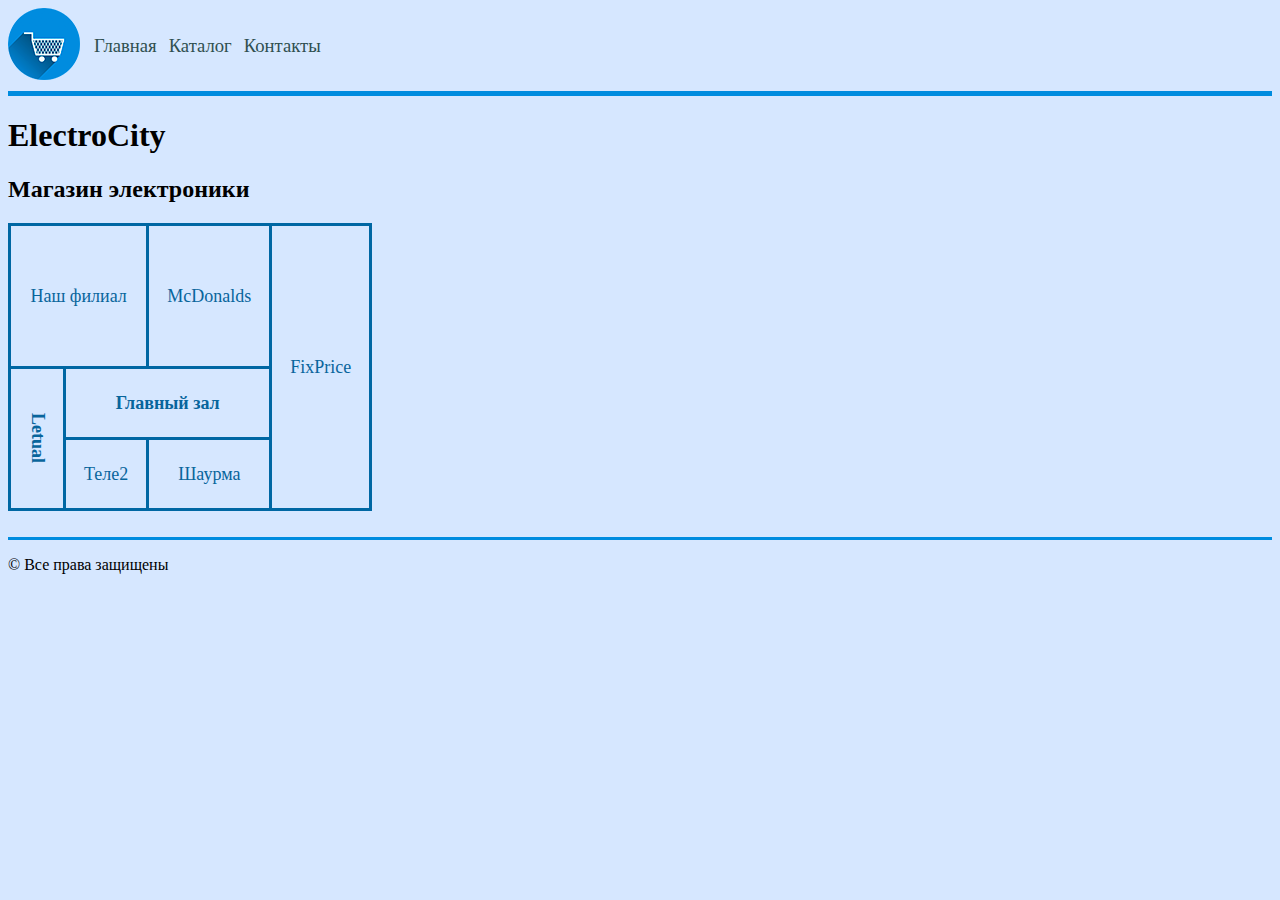
<file: index.html>
﻿<!DOCTYPE html>
<html lang="en">

<head>
    <meta charset="UTF-8">
    <title>Первый сайт</title>
    <link rel="stylesheet" type="text/css" href="style.css">
</head>

<body>
    <header>
        <div class="menu"> <img style="float:left;  margin-right:10px;" src="pictures/logo.png"> <a href="index.html">Главная</a> <a href="catalog.html">Каталог</a> <a href="contacts.html">Контакты</a> </div>
        <hr size=5 color=#008CDF>
    </header>
    <h1>ElectroCity</h1>
    <h2>Магазин электроники</h2>
    <table class="index_table">
        <tr>
            <td style="line-height: 5" colspan="2">Наш филиал</td>
            <td>McDonalds</td>
            <td rowspan="3">FixPrice</td>
        </tr>
        <tr>
            <th rowspan="2">Letual</th>
            <td style="font-weight: 600;" colspan="2">Главный зал</td>
        </tr>
        <tr>
            <td>Теле2</td>
            <td>Шаурма</td>
        </tr>
    </table>
    <br>
    <footer>
        <hr size=3 color=#008CDF>
        <p>&copy Все права защищены</p>
    </footer>
</body>

</html>
</file>
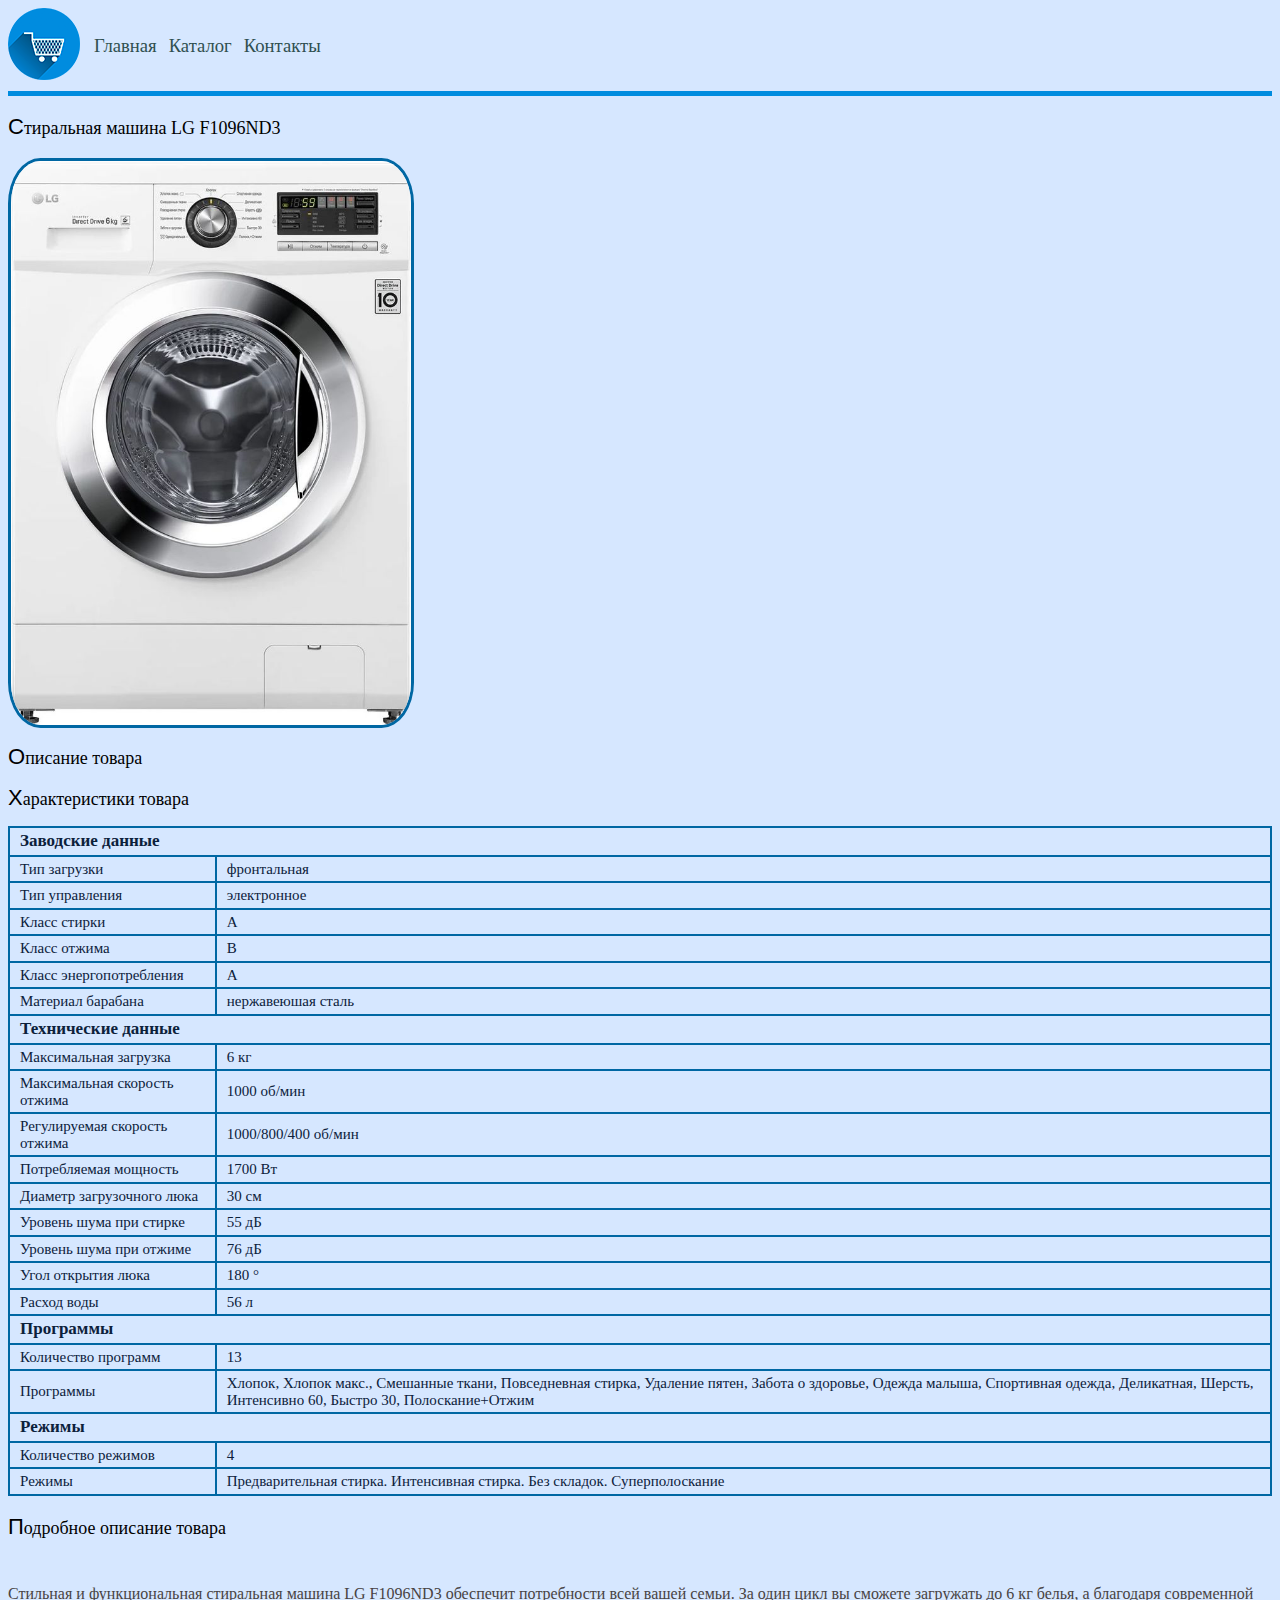
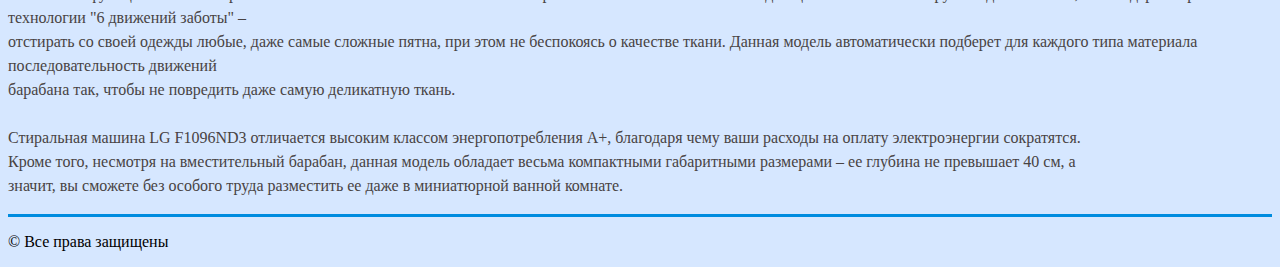
<file: 1.html>
﻿<!DOCTYPE html>
<html lang="en">

<head>
    <meta charset="UTF-8">
    <title>Стиральная машина</title>
    <link rel="stylesheet" type="text/css" href="style.css">
</head>

<body>
    <header>
        <div class="menu"> <img style="float:left;  margin-right:10px;" src="pictures/logo.png"> <a href="index.html">Главная</a> <a href="catalog.html">Каталог</a> <a href="contacts.html">Контакты</a> </div>
        <hr size=5 color=#008CDF>
    </header>
    <p class="descript_headers">Стиральная машина LG F1096ND3</p>
    <a href="pictures/pict1.png" target="_blank"><img src="pictures/pict1.png" class="descript_img"></a>
    <h1 class="descript_headers">Описание товара</h1>
    <h2 class="descript_headers">Характеристики товара</h2>
    <!--
        <ol class="descript_specifications">
            <li>Тип загрузки: фронтальная</li>
            <li>Тип управления: электронное</li>
            <li>Класс стирки: А </li>
            <li>Класс отжима: В</li>
            <li>Класс энергопотребления: А</li>
            <li>Материал барабана: нержавеюшая сталь</li>
            <li>Максимальная загрузка: 6 кг</li>
            <li>Максимальная скорость отжима: 1000 об/мин</li>
            <li>Регулируемая скорость отжима: 1000/800/400 об/мин</li>
            <li>Потребляемая мощность: 1700 Вт</li>
            <li>Диаметр загрузочного люка: 30 см</li>
            <li>Уровень шума при стирке: 55 дБ</li>
            <li>Уровень шума при отжиме: 76 дБ</li>
            <li>Угол открытия люка: 180 °</li>
            <li>Расход воды: 56 л</li>
            <li>Количество программ: 13</li>
            <li>Программы: Хлопок, Хлопок макс., Смешанные ткани, Повседневная стирка, Удаление пятен, Забота о здоровье, Одежда малыша, Спортивная одежда, Деликатная, Шерсть, Интенсивно 60, Быстро 30, Полоскание+Отжим</li>
            <li>Количество режимов: 4</li>
            <li>Режимы: Предварительная стирка. Интенсивная стирка. Без складок. Суперполоскание.</li>
        </ol>
        -->
    <table class="descript_table">
        <tr>
            <th colspan="2">Заводские данные</th>
        </tr>
        <tr>
            <td>Тип загрузки</td>
            <td>фронтальная</td>
        </tr>
        <tr>
            <td>Тип управления</td>
            <td>электронное</td>
        </tr>
        <tr>
            <td>Класс стирки</td>
            <td>А</td>
        </tr>
        <tr>
            <td>Класс отжима</td>
            <td>В</td>
        </tr>
        <tr>
            <td>Класс энергопотребления</td>
            <td>А</td>
        </tr>
        <tr>
            <td>Материал барабана</td>
            <td>нержавеюшая сталь</td>
        </tr>
        <tr>
            <th colspan="2">Технические данные</th>
        </tr>
        <tr>
            <td>Максимальная загрузка</td>
            <td>6 кг</td>
        </tr>
        <tr>
            <td>Максимальная скорость отжима</td>
            <td>1000 об/мин</td>
        </tr>
        <tr>
            <td>Регулируемая скорость отжима</td>
            <td>1000/800/400 об/мин</td>
        </tr>
        <tr>
            <td>Потребляемая мощность</td>
            <td>1700 Вт</td>
        </tr>
        <tr>
            <td>Диаметр загрузочного люка</td>
            <td>30 см</td>
        </tr>
        <tr>
            <td>Уровень шума при стирке</td>
            <td>55 дБ</td>
        </tr>
        <tr>
            <td>Уровень шума при отжиме</td>
            <td>76 дБ</td>
        </tr>
        <tr>
            <td>Угол открытия люка</td>
            <td>180 °</td>
        </tr>
        <tr>
            <td>Расход воды</td>
            <td>56 л</td>
        </tr>
        <tr>
            <th colspan="2">Программы</th>
        </tr>
        <tr>
            <td>Количество программ</td>
            <td>13</td>
        </tr>
        <tr>
            <td>Программы</td>
            <td>Хлопок, Хлопок макс., Смешанные ткани, Повседневная стирка, Удаление пятен, Забота о здоровье, Одежда малыша, Спортивная одежда, Деликатная, Шерсть, Интенсивно 60, Быстро 30, Полоскание+Отжим</td>
        </tr>
        <tr>
            <th colspan="2">Режимы</th>
        </tr>
        <tr>
            <td>Количество режимов</td>
            <td>4</td>
        </tr>
        <tr>
            <td>Режимы</td>
            <td>Предварительная стирка. Интенсивная стирка. Без складок. Суперполоскание</td>
        </tr>
    </table>
    <h3 class="descript_headers">Подробное описание товара</h3>
    <p class="descript_detail_text">
        <br />Стильная и функциональная стиральная машина LG F1096ND3 обеспечит потребности всей вашей семьи. За один цикл вы сможете загружать до 6 кг белья, а благодаря современной технологии "6 движений заботы" –
        <br />отстирать со своей одежды любые, даже самые сложные пятна, при этом не беспокоясь о качестве ткани. Данная модель автоматически подберет для каждого типа материала последовательность движений
        <br />барабана так, чтобы не повредить даже самую деликатную ткань.
        <br />
        <br />Стиральная машина LG F1096ND3 отличается высоким классом энергопотребления А+, благодаря чему ваши расходы на оплату электроэнергии сократятся.
        <br />Кроме того, несмотря на вместительный барабан, данная модель обладает весьма компактными габаритными размерами – ее глубина не превышает 40 см, а
        <br />значит, вы сможете без особого труда разместить ее даже в миниатюрной ванной комнате.
    </p>
    <footer>
        <hr size=3 color=#008CDF>
        <p>&copy Все права защищены</p>
    </footer>
</body>

    </html>
</file>
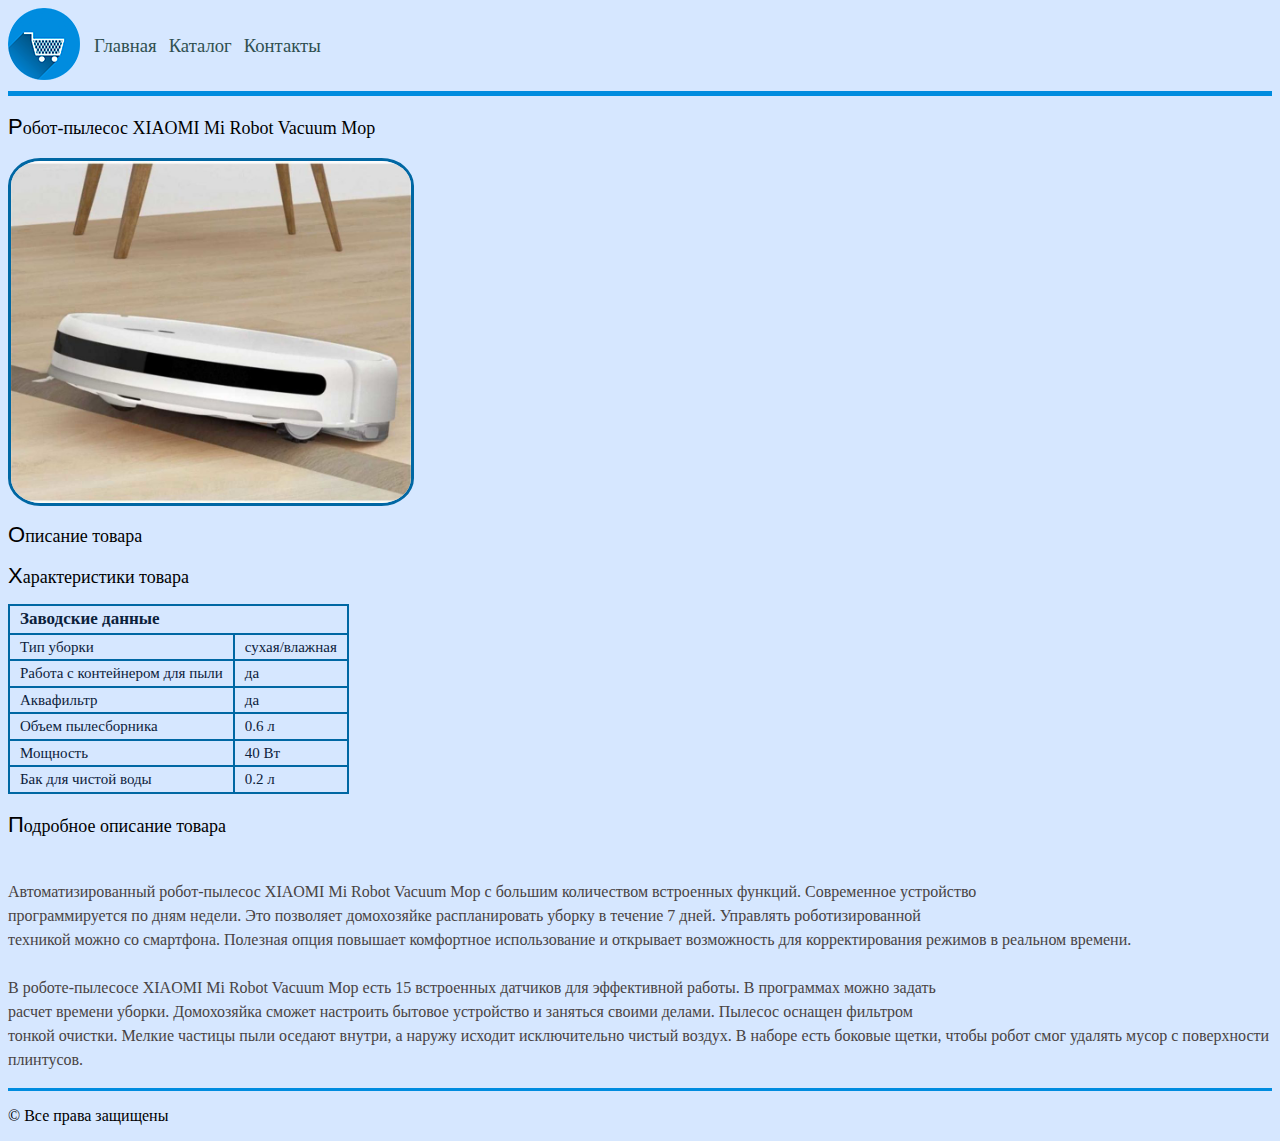
<file: 2.html>
﻿<!DOCTYPE html>
<html lang="en">

<head>
    <meta charset="UTF-8">
    <title>Робот-пылесос</title>
    <link rel="stylesheet" type="text/css" href="style.css">
</head>

<body>
    <header>
        <div class="menu"> <img style="float:left;  margin-right:10px;" src="pictures/logo.png"> <a href="index.html">Главная</a> <a href="catalog.html">Каталог</a> <a href="contacts.html">Контакты</a> </div>
        <hr size=5 color=#008CDF>
    </header>
    <p class="descript_headers">Робот-пылесос XIAOMI Mi Robot Vacuum Mop</p>
    <a href="pictures/pict2.png" target="_blank"><img src="pictures/pict2.png" class="descript_img"></a>
    <h1 class="descript_headers">Описание товара</h1>
    <h2 class="descript_headers">Характеристики товара</h2>
    <!--
        <ol class="descript_specifications">
            <li>Тип уборки: сухая/влажная</li>
            <li>Работа с контейнером для пыли: да</li>
            <li>Аквафильтр: да</li>
            <li>Объем пылесборника: 0.6 л</li>
            <li>Мощность: 40 Вт</li>
            <li>Бак для чистой воды: 0.2 л</li>
        </ol>
        -->
    <table class="descript_table">
        <tr>
            <th colspan="2">Заводские данные</th>
        </tr>
        <tr>
            <td>Тип уборки</td>
            <td>сухая/влажная</td>
        </tr>
        <tr>
            <td>Работа с контейнером для пыли</td>
            <td>да</td>
        </tr>
        <tr>
            <td>Аквафильтр</td>
            <td>да</td>
        </tr>
        <tr>
            <td>Объем пылесборника</td>
            <td>0.6 л</td>
        </tr>
        <tr>
            <td>Мощность</td>
            <td>40 Вт</td>
        </tr>
        <tr>
            <td>Бак для чистой воды</td>
            <td>0.2 л</td>
        </tr>
    </table>
    <h3 class="descript_headers">Подробное описание товара</h3>
    <p class="descript_detail_text">
        <br />Автоматизированный робот-пылесос XIAOMI Mi Robot Vacuum Mop с большим количеством встроенных функций. Современное устройство
        <br />программируется по дням недели. Это позволяет домохозяйке распланировать уборку в течение 7 дней. Управлять роботизированной
        <br />техникой можно со смартфона. Полезная опция повышает комфортное использование и открывает возможность для корректирования режимов в реальном времени.
        <br />
        <br />В роботе-пылесосе XIAOMI Mi Robot Vacuum Mop есть 15 встроенных датчиков для эффективной работы. В программах можно задать
        <br />расчет времени уборки. Домохозяйка сможет настроить бытовое устройство и заняться своими делами. Пылесос оснащен фильтром
        <br />тонкой очистки. Мелкие частицы пыли оседают внутри, а наружу исходит исключительно чистый воздух. В наборе есть боковые щетки, чтобы робот смог удалять мусор с поверхности плинтусов.
    </p>
    <footer>
        <hr size=3 color=#008CDF>
        <p>&copy Все права защищены</p>
    </footer>
</body>

    </html>
</file>
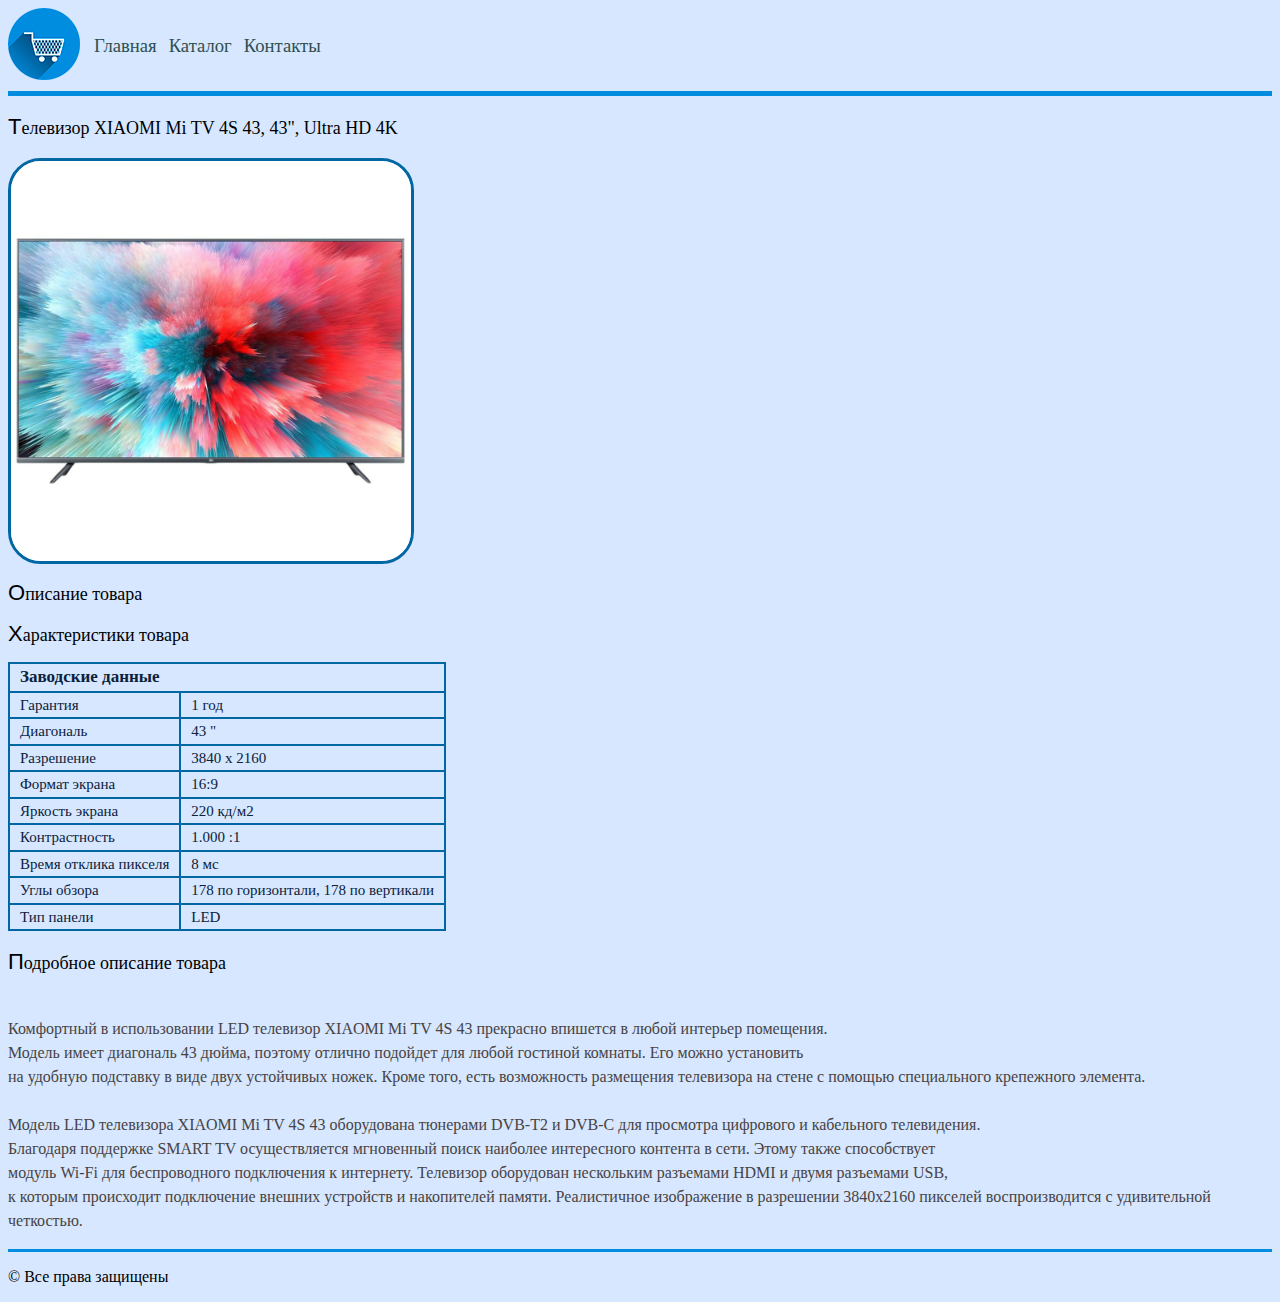
<file: 3.html>
﻿<!DOCTYPE html>
<html lang="en">

<head>
    <meta charset="UTF-8">
    <title>Телевизор</title>
    <link rel="stylesheet" type="text/css" href="style.css">
</head>

<body>
    <header>
        <div class="menu"> <img style="float:left;  margin-right:10px;" src="pictures/logo.png"> <a href="index.html">Главная</a> <a href="catalog.html">Каталог</a> <a href="contacts.html">Контакты</a> </div>
        <hr size=5 color=#008CDF>
    </header>
    <p class="descript_headers">Телевизор XIAOMI Mi TV 4S 43, 43", Ultra HD 4K</p>
    <a href="pictures/pict3.png" target="_blank"><img src="pictures/pict3.png" class="descript_img"></a>
    <h1 class="descript_headers">Описание товара</h1>
    <h2 class="descript_headers">Характеристики товара</h2>
    <!--
        <ol class="descript_specifications">
            <li>Гарантия 1 год</li>
            <li>Диагональ: 43 "</li>
            <li>Разрешение: 3840 x 2160</li>
            <li>Формат экрана: 16:9</li>
            <li>Яркость экрана: 220 кд/м2</li>
            <li>Контрастность: 1.000 :1</li>
            <li>Время отклика пикселя: 8 мс</li>
            <li>Углы обзора: 178 по горизонтали, 178 по вертикали</li>
            <li>Тип панели: LED</li>
        </ol>
        -->
    <table class="descript_table">
        <tr>
            <th colspan="2">Заводские данные</th>
        </tr>
        <tr>
            <td>Гарантия</td>
            <td>1 год</td>
        </tr>
        <tr>
            <td>Диагональ</td>
            <td>43 "</td>
        </tr>
        <tr>
            <td>Разрешение</td>
            <td>3840 x 2160</td>
        </tr>
        <tr>
            <td>Формат экрана</td>
            <td>16:9</td>
        </tr>
        <tr>
            <td>Яркость экрана</td>
            <td>220 кд/м2</td>
        </tr>
        <tr>
            <td>Контрастность</td>
            <td>1.000 :1</td>
        </tr>
        <tr>
            <td>Время отклика пикселя</td>
            <td>8 мс</td>
        </tr>
        <tr>
            <td>Углы обзора</td>
            <td>178 по горизонтали, 178 по вертикали</td>
        </tr>
        <tr>
            <td>Тип панели</td>
            <td>LED</td>
        </tr>
    </table>
    <h3 class="descript_headers">Подробное описание товара</h3>
    <p class="descript_detail_text">
        <br />Комфортный в использовании LED телевизор XIAOMI Mi TV 4S 43 прекрасно впишется в любой интерьер помещения.
        <br />Модель имеет диагональ 43 дюйма, поэтому отлично подойдет для любой гостиной комнаты. Его можно установить
        <br />на удобную подставку в виде двух устойчивых ножек. Кроме того, есть возможность размещения телевизора на стене с помощью специального крепежного элемента.
        <br />
        <br />Модель LED телевизора XIAOMI Mi TV 4S 43 оборудована тюнерами DVB-T2 и DVB-С для просмотра цифрового и кабельного телевидения.
        <br />Благодаря поддержке SMART TV осуществляется мгновенный поиск наиболее интересного контента в сети. Этому также способствует
        <br />модуль Wi-Fi для беспроводного подключения к интернету. Телевизор оборудован нескольким разъемами HDMI и двумя разъемами USB,
        <br />к которым происходит подключение внешних устройств и накопителей памяти. Реалистичное изображение в разрешении 3840x2160 пикселей воспроизводится с удивительной четкостью.
    </p>
    <footer>
        <hr size=3 color=#008CDF>
        <p>&copy Все права защищены</p>
    </footer>
</body>

    </html>
</file>
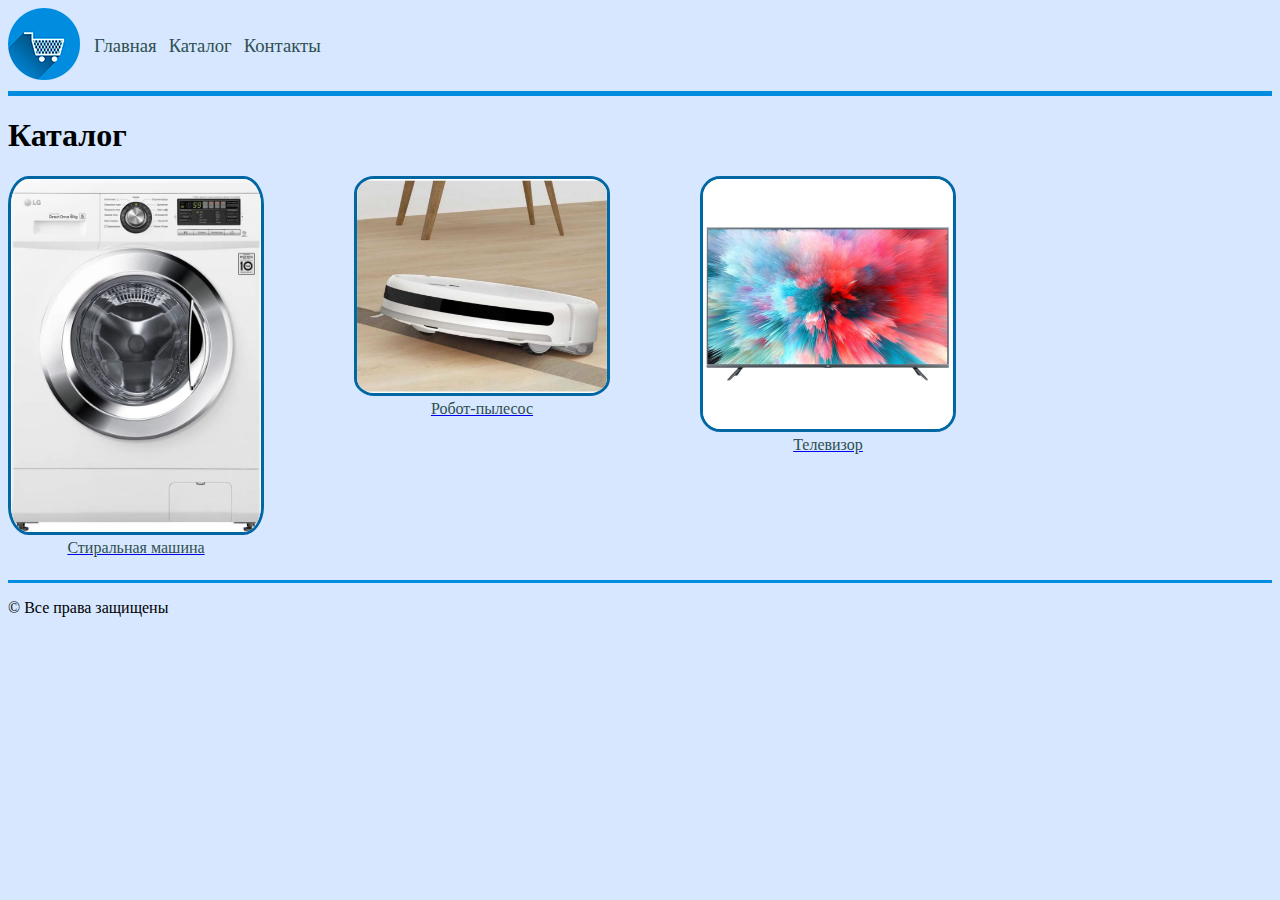
<file: catalog.html>
﻿<!DOCTYPE html>
<html lang="en">

<head>
    <meta charset="UTF-8">
    <title>Каталог</title>
    <link rel="stylesheet" type="text/css" href="style.css">
</head>

<body>
    <header>
        <div class="menu"> <img style="float:left;  margin-right:10px;" src="pictures/logo.png"> <a href="index.html">Главная</a> <a href="catalog.html">Каталог</a> <a href="contacts.html">Контакты</a> </div>
        <hr size=5 color=#008CDF>
    </header>

    <h1>Каталог</h1>
    <article>
        <figure>
            <a href="1.html">
                <img src="pictures/pict1.png" class="catalog_img">
                <figcaption>Стиральная машина</figcaption>
            </a>
        </figure>
        <figure>
            <a href="2.html">
                <img src="pictures/pict2.png" class="catalog_img">
                <figcaption>Робот-пылесос</figcaption>
            </a>
        </figure>
        <figure>
            <a href="3.html">
                <img src="pictures/pict3.png" class="catalog_img">
                <figcaption>Телевизор</figcaption>
            </a>
        </figure>
    </article>
    <br><br><br><br><br><br><br><br><br><br><br><br><br><br><br><br><br><br><br><br><br><br>
    <footer>
        <hr size=3 color=#008CDF>
        <p>&copy Все права защищены</p>
    </footer>
</body>

</html>
</file>
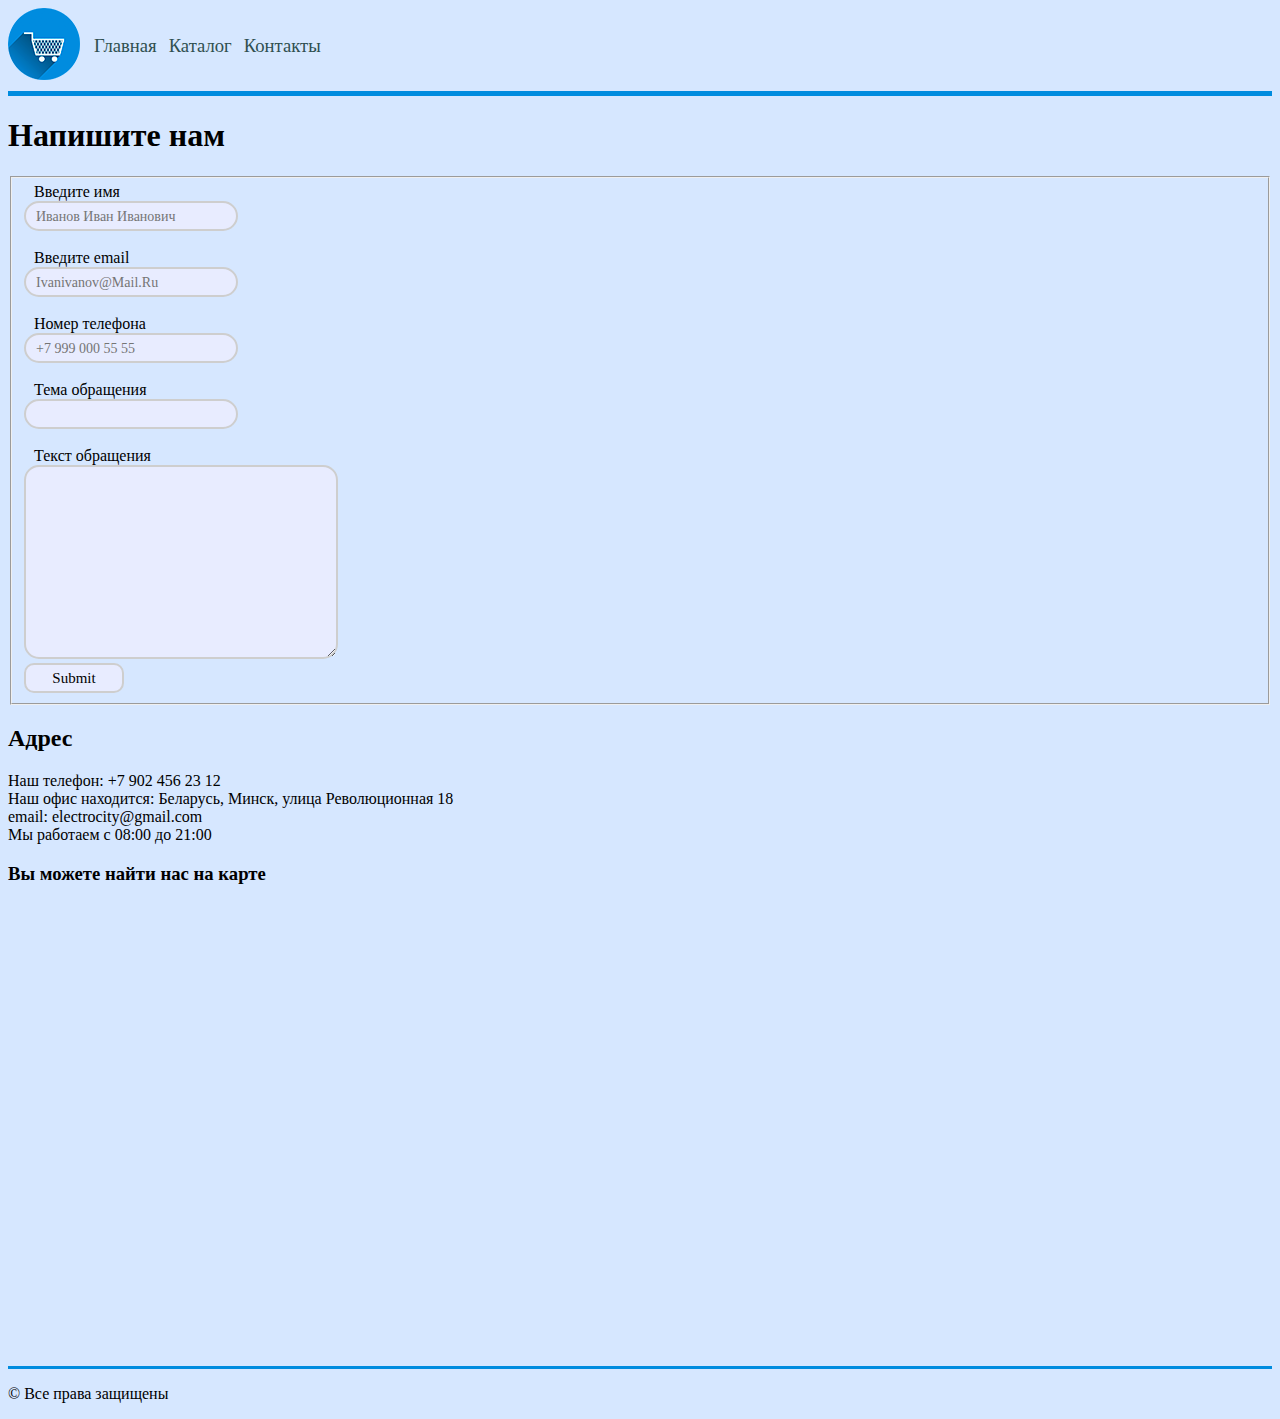
<file: contacts.html>
﻿<!DOCTYPE html>
<html lang="en">

<head>
    <meta charset="UTF-8">
    <title>Контакты</title>
    <link rel="stylesheet" type="text/css" href="style.css">
</head>

<body> <header>
    <div class="menu"> <img style="float:left;  margin-right:10px;" src="pictures/logo.png"> <a href="index.html">Главная</a> <a href="catalog.html">Каталог</a> <a href="contacts.html">Контакты</a> </div>
    <hr size=5 color=#008CDF>
</header>
    <h1>Напишите нам</h1>
    <form action="#">
        <fieldset>
            <label for="name"> Введите имя</label>
            <br>
            <input type="text" id="name" placeholder="Иванов Иван Иванович" maxlength="10" minlength="2" autocomplete="off" required>
            <br>
            <br>
            <label for="email">Введите email</label>
            <br>
            <input type="email" id="email" placeholder="ivanivanov@mail.ru" required>
            <br>
            <br>
            <label for="phone">Номер телефона</label>
            <br>
            <input type="tel" id="phone" placeholder="+7 999 000 55 55" autocomplete="off">
            <br>
            <br>
            <label for="theme">Тема обращения</label>
            <br>
            <input type="text" id="theme" autocomplete="off" required>
            <br>
            <br>
            <label>Текст обращения</label>
            <br>
            <textarea id="area" cols="50" rows="10" name="text" required></textarea>
            <br>
            <input type="submit" id="send">
        </fieldset>
    </form>
    <h2>Адрес</h2>
    <p>
        Наш телефон: +7 902 456 23 12
        <br>Наш офис находится: Беларусь, Минск, улица Революционная 18
        <br>email: electrocity@gmail.com
        <br>Мы работаем с 08:00 до 21:00
    </p>
    <h3>Вы можете найти нас на карте</h3>
    <iframe src="https://www.google.com/maps/embed?pb=!1m14!1m8!1m3!1d146.91473187843266!2d27.55151771595976!3d53.902678554831695!3m2!1i1024!2i768!4f13.1!3m3!1m2!1s0x46dbcfebc43e5495%3A0x634984e1150547d9!2z0YPQu9C40YbQsCDQoNC10LLQvtC70Y7RhtC40L7QvdC90LDRjyAxOCwg0JzQuNC90YHQuiwg0JHQtdC70LDRgNGD0YHRjA!5e0!3m2!1sru!2sru!4v1608363574299!5m2!1sru!2sru" width="600" height="450" frameborder="0" style="border:0;" allowfullscreen="" aria-hidden="false" tabindex="0"></iframe>
    <footer>
        <hr size=3 color=#008CDF>
        <p>&copy Все права защищены</p>
    </footer>
</body>

</html>
</file>
<file: style.css>
* {
    font-family: Calibri;
}

body {
    background: #d6e7ff;
    color: black;
}

.menu a {
    color: #2F4F4F;
    font-size: 14pt;
    line-height: 75px;
    text-decoration: none;
    padding-right: 4px;
    padding-left: 4px;
}

.menu a:hover {
    background: #0078BF;
    color: #fff;
}

.logo_img {
    margin-right: 5px;
}

.descript_headers {
    color: black;
    font-size: 18px;
    font-weight: 400;
}

.descript_headers:first-letter {
    font-family: sans-serif;
    font-size: 22px;
}

.descript_short_text {
    color: gray;
    font-size: 16px;
    font-style: italic;
    line-height: 16px;
}

.descript_detail_text {
    color: #484343;
    font-size: 16px;
    font-weight: 400;
    line-height: 24px;
    text-align: left;
}


/*
.descript_specifications {
    color: #33459c;
    list-style-type: disc;
    list-style-image: url("pictures/pictmarker.png");
    line-height: 1.8;
    column-count: 3;
}
*/

.catalog_img {
    width: 250px;
    border: 3px solid #0067A3;
    border-radius: 8%;
}

figure {
    float: left;
    margin: 0 90px 0 0;
    text-align: center;
}

figcaption {
    text-decoration: none;
    /* Почему не работает??? */
    color: #2F4F4F;
}

.descript_img {
    width: 400px;
    border: 3px solid #0067A3;
    border-radius: 8%;
}

.descript_img:hover {
    border: 3px solid #d6e7ff;
}

label {
    padding: 6px 0 4px 10px;
}

#name,
#email,
#phone,
#theme,
#area {
    width: 200px;
    font-size: 14px;
    padding: 6px 0 4px 10px;
    border: 2px solid #cecece;
    background: #e8ecff;
    border-radius: 15px;
    color: #008CDF;
    outline: none;
    text-transform: capitalize;
}

#area {
    width: 300px;
    font-size: 16px;
}

#send {
    width: 100px;
    height: 30px;
    font-size: 14px;
    border: 2px solid #cecece;
    background: #e8ecff;
    border-radius: 10px;
    font-size: 15px;
}

#email:focus {
    background-color: #008CDF;
    color: white;
}

.descript_table {
    border-collapse: collapse;
    line-height: 1.1;
    color: #0C213B;
}

.descript_table th {
    text-align: left;
    font-size: 17px;
    padding: 4px 10px;
    border: 2px solid #0067A3;
}

.descript_table td {
    text-align: left;
    font-size: 15px;
    padding: 4px 10px;
    border: 2px solid #0067A3;
}

.index_table {
    border-collapse: collapse;
    line-height: 1;
    color: #0C213B;
}

.index_table th {
    color: #08659c;
    text-align: center;
    font-size: 18px;
    border: 3px solid #0067A3;
    font-family: cursive;
    -webkit-transform: rotate(90deg);
}

.index_table td {
    color: #08659c;
    text-align: center;
    font-size: 18px;
    padding: 25px 18px;
    border: 3px solid #0067A3;
    font-family: cursive;
}
</file>
